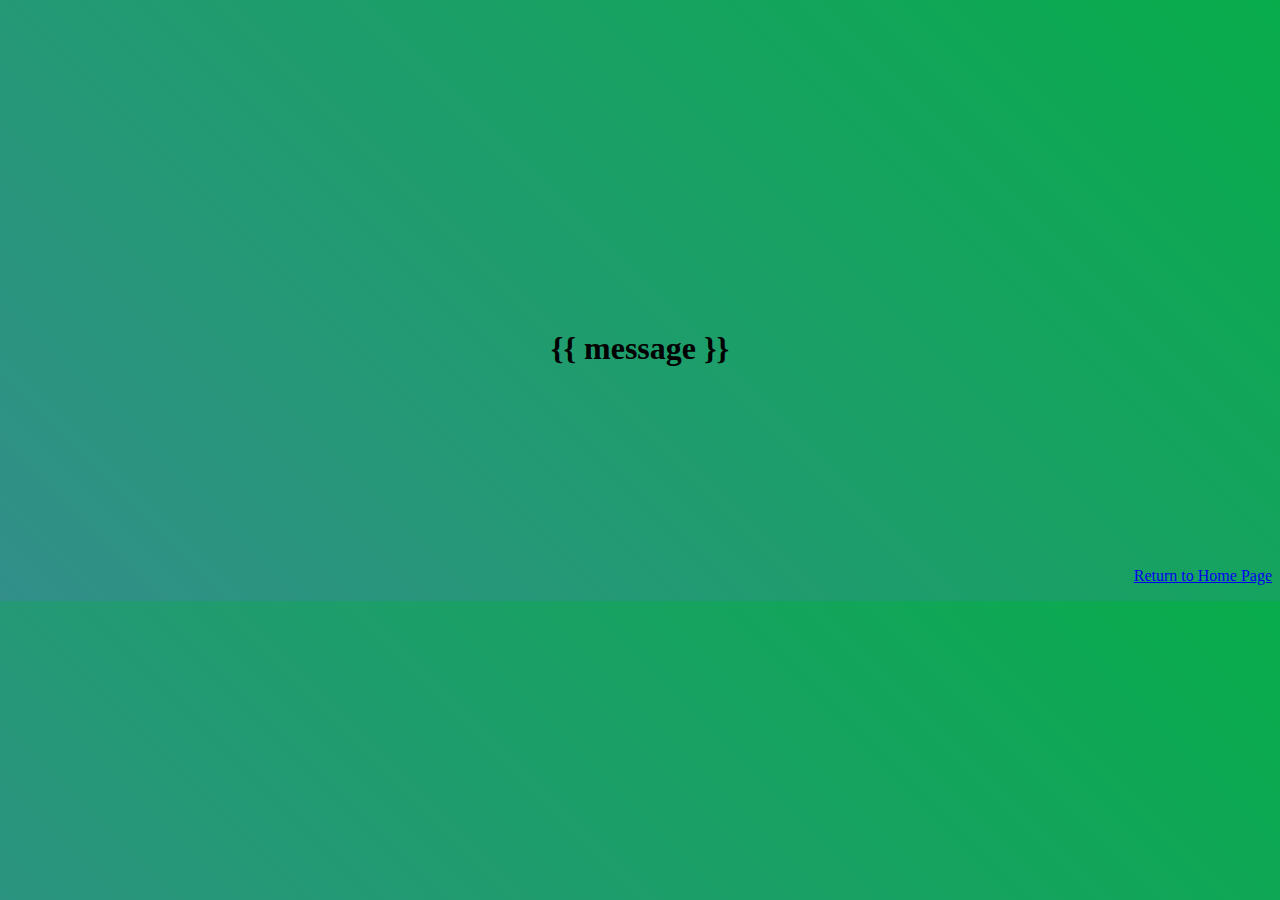
<file: templates/confirmation.html>
<!DOCTYPE html>
<html lang="en">
<head>
    <meta charset="UTF-8">
    <meta http-equiv="X-UA-Compatible" content="IE=edge">
    <meta name="viewport" content="width=device-width, initial-scale=1.0">
    <title>Confirmation</title>
</head>
<body style="background-image: linear-gradient(45deg,#328f8a,#08ac4b);">
    <h1 style="text-align:center; margin-top:330px; color:black;">{{ message }}</h1>
    <p style="text-align:right; margin-top:200px;"><a href="/">Return to Home Page</a></p>
</body>
</html>
</file>
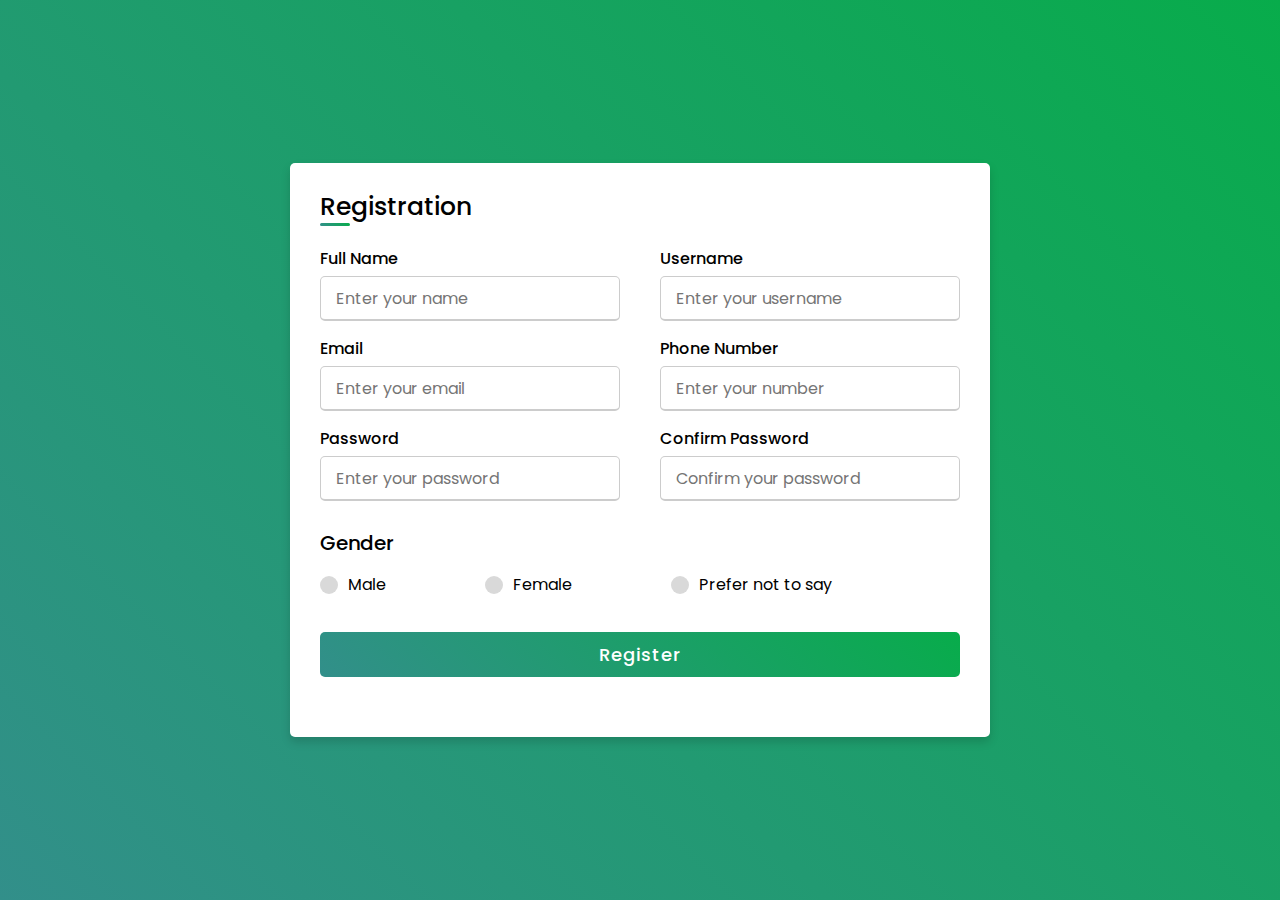
<file: templates/register.html>
<!DOCTYPE html>
<style>
@import url('https://fonts.googleapis.com/css2?family=Poppins:wght@200;300;400;500;600;700&display=swap');
*{
  margin: 0;
  padding: 0;
  box-sizing: border-box;
  font-family: 'Poppins',sans-serif;
}
body{
  height: 100vh;
  display: flex;
  justify-content: center;
  align-items: center;
  padding: 10px;
  background: linear-gradient(45deg,#328f8a,#08ac4b)
}
.container{
  max-width: 700px;
  width: 100%;
  background-color: #fff;
  padding: 25px 30px;
  border-radius: 5px;
  box-shadow: 0 5px 10px rgba(0,0,0,0.15);
}
.container .title{
  font-size: 25px;
  font-weight: 500;
  position: relative;
}
.container .title::before{
  content: "";
  position: absolute;
  left: 0;
  bottom: 0;
  height: 3px;
  width: 30px;
  border-radius: 5px;
  background: linear-gradient(45deg,#328f8a,#08ac4b)
}
.content form .user-details{
  display: flex;
  flex-wrap: wrap;
  justify-content: space-between;
  margin: 20px 0 12px 0;
}
form .user-details .input-box{
  margin-bottom: 15px;
  width: calc(100% / 2 - 20px);
}
form .input-box span.details{
  display: block;
  font-weight: 500;
  margin-bottom: 5px;
}
.user-details .input-box input{
  height: 45px;
  width: 100%;
  outline: none;
  font-size: 16px;
  border-radius: 5px;
  padding-left: 15px;
  border: 1px solid #ccc;
  border-bottom-width: 2px;
  transition: all 0.3s ease;
}
.user-details .input-box input:focus,
.user-details .input-box input:valid{
  border-color: #9b59b6;
}
 form .gender-details .gender-title{
  font-size: 20px;
  font-weight: 500;
 }
 form .category{
   display: flex;
   width: 80%;
   margin: 14px 0 ;
   justify-content: space-between;
 }
 form .category label{
   display: flex;
   align-items: center;
   cursor: pointer;
 }
 form .category label .dot{
  height: 18px;
  width: 18px;
  border-radius: 50%;
  margin-right: 10px;
  background: #d9d9d9;
  border: 5px solid transparent;
  transition: all 0.3s ease;
}
 #dot-1:checked ~ .category label .one,
 #dot-2:checked ~ .category label .two,
 #dot-3:checked ~ .category label .three{
   background: #9b59b6;
   border-color: #d9d9d9;
 }
 form input[type="radio"]{
   display: none;
 }
 form .button{
   height: 45px;
   margin: 35px 0
 }
 form .button input{
   height: 100%;
   width: 100%;
   border-radius: 5px;
   border: none;
   color: #fff;
   font-size: 18px;
   font-weight: 500;
   letter-spacing: 1px;
   cursor: pointer;
   transition: all 0.3s ease;
   background: linear-gradient(45deg,#328f8a,#08ac4b)
 }
 form .button input:hover{
  /* transform: scale(0.99); */
  background: linear-gradient(45deg,#328f8a,#08ac4b)
  }
 @media(max-width: 584px){
 .container{
  max-width: 100%;
}
form .user-details .input-box{
    margin-bottom: 15px;
    width: 100%;
  }
  form .category{
    width: 100%;
  }
  .content form .user-details{
    max-height: 300px;
    overflow-y: scroll;
  }
  .user-details::-webkit-scrollbar{
    width: 5px;
  }
  }
  @media(max-width: 459px){
  .container .content .category{
    flex-direction: column;
  }
}
</style>
<html lang="en" dir="ltr">
  <head>
    <meta charset="UTF-8">

    <link rel="stylesheet" type="text/css" href="">
     <meta name="viewport" content="width=device-width, initial-scale=1.0">
     <title>Registration Form</title>
   </head>
<body>
  <div class="container">
    <div class="title">Registration</div>
    <div class="content">
      <form action="{% url 'login' %}">
        <div class="user-details">
          <div class="input-box">
            <span class="details">Full Name</span>
            <input type="text" placeholder="Enter your name" required>
          </div>
          <div class="input-box">
            <span class="details">Username</span>
            <input type="text" placeholder="Enter your username" required>
          </div>
          <div class="input-box">
            <span class="details">Email</span>
            <input type="text" placeholder="Enter your email" required>
          </div>
          <div class="input-box">
            <span class="details">Phone Number</span>
            <input type="text" placeholder="Enter your number" required>
          </div>
          <div class="input-box">
            <span class="details">Password</span>
            <input type="password" placeholder="Enter your password" required>
          </div>
          <div class="input-box">
            <span class="details">Confirm Password</span>
            <input type="password" placeholder="Confirm your password" required>
          </div>
        </div>
        <div class="gender-details">
          <input type="radio" name="gender" id="dot-1">
          <input type="radio" name="gender" id="dot-2">
          <input type="radio" name="gender" id="dot-3">
          <span class="gender-title">Gender</span>
          <div class="category">
            <label for="dot-1">
            <span class="dot one"></span>
            <span class="gender">Male</span>
          </label>
          <label for="dot-2">
            <span class="dot two"></span>
            <span class="gender">Female</span>
          </label>
          <label for="dot-3">
            <span class="dot three"></span>
            <span class="gender">Prefer not to say</span>
            </label>
          </div>
        </div>
        <div class="button">
<input id="register-button" type="submit" name="register" value="Register">
        </div>
      </form>
    </div>
  </div>
</body>
</html>
</file>
